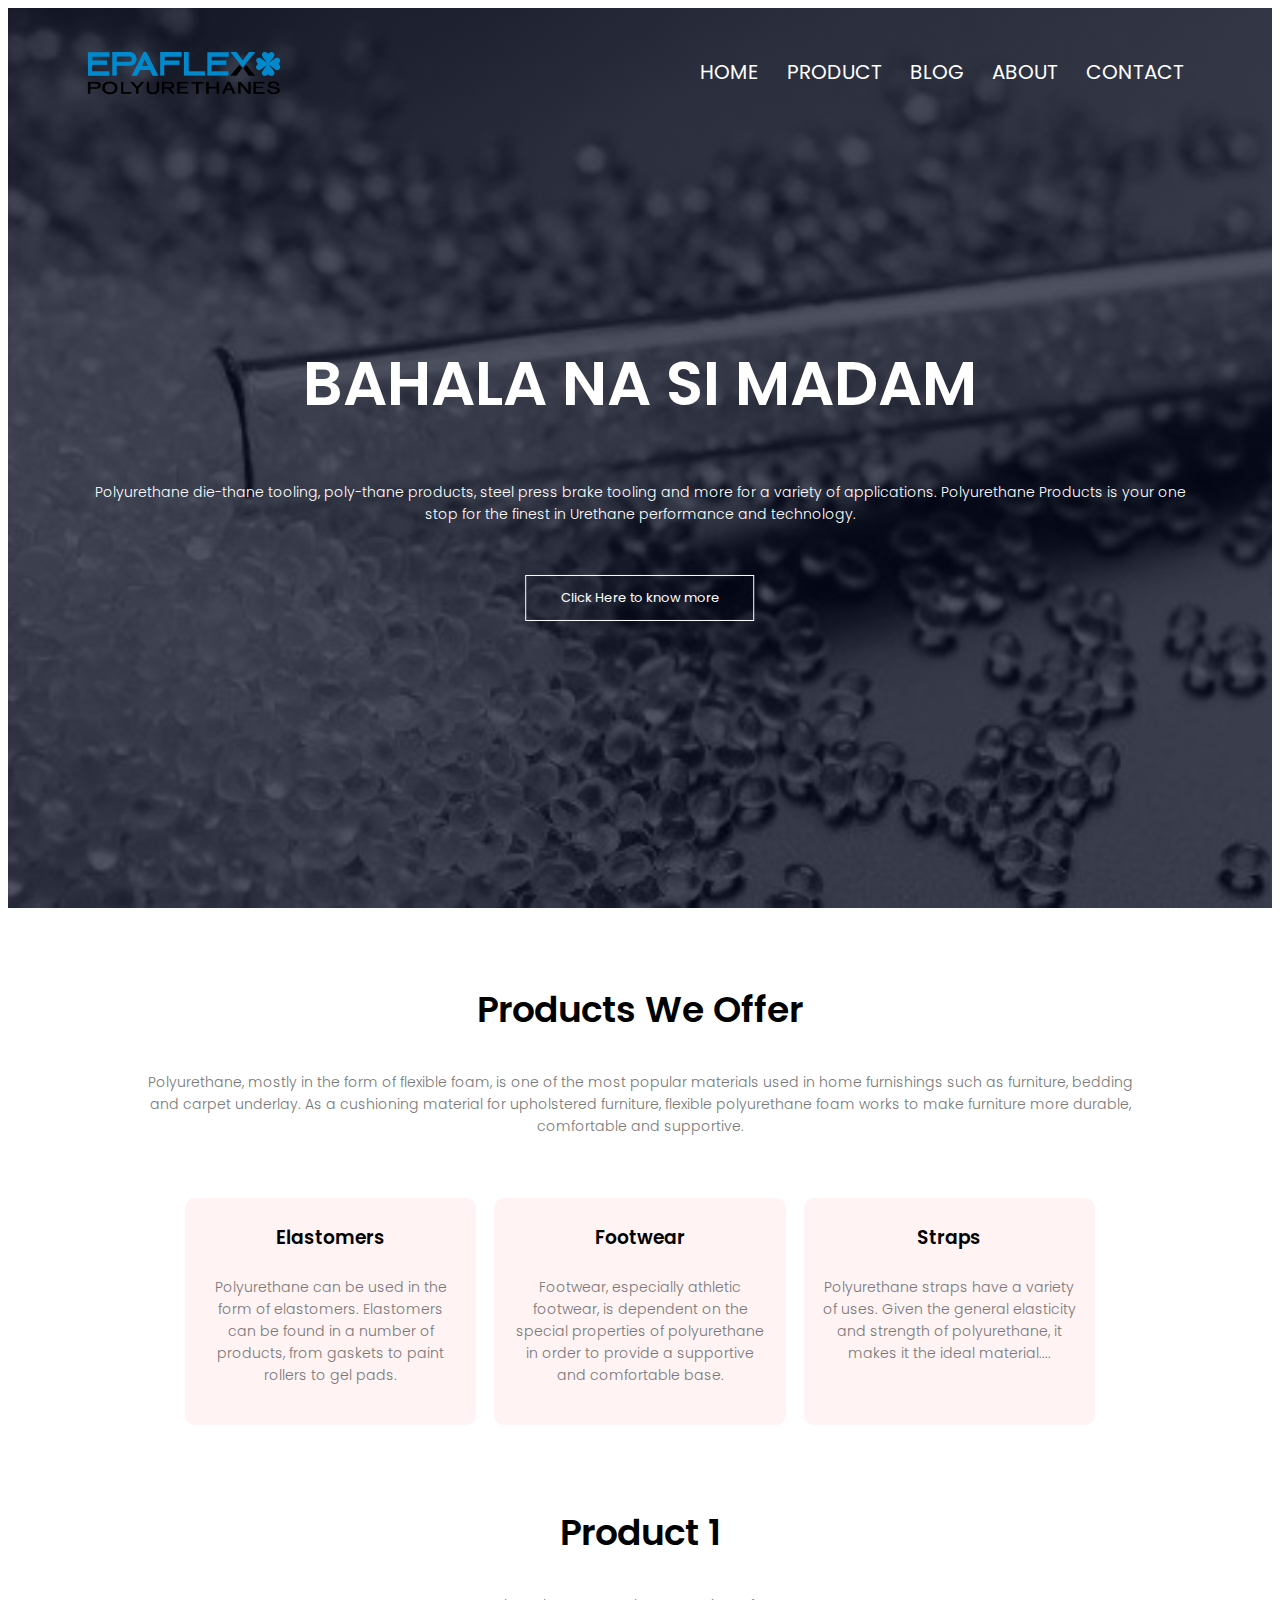
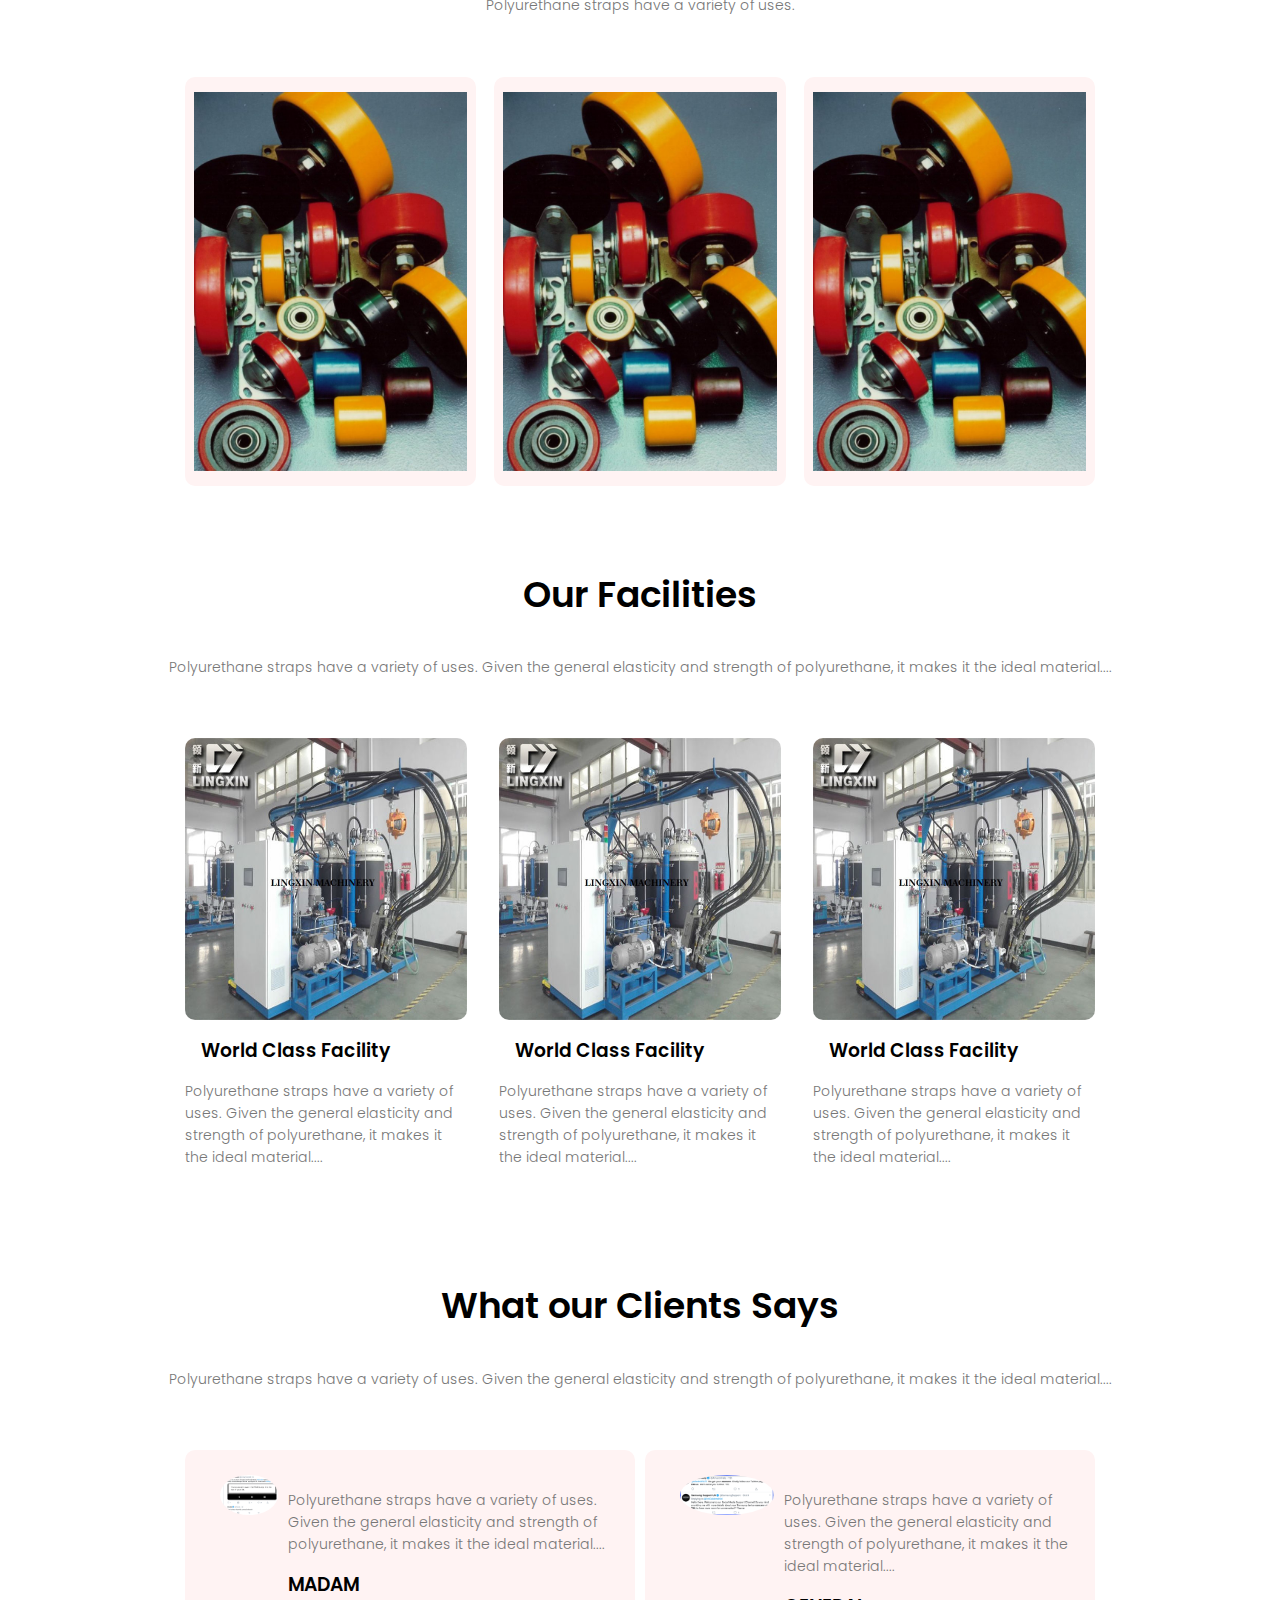
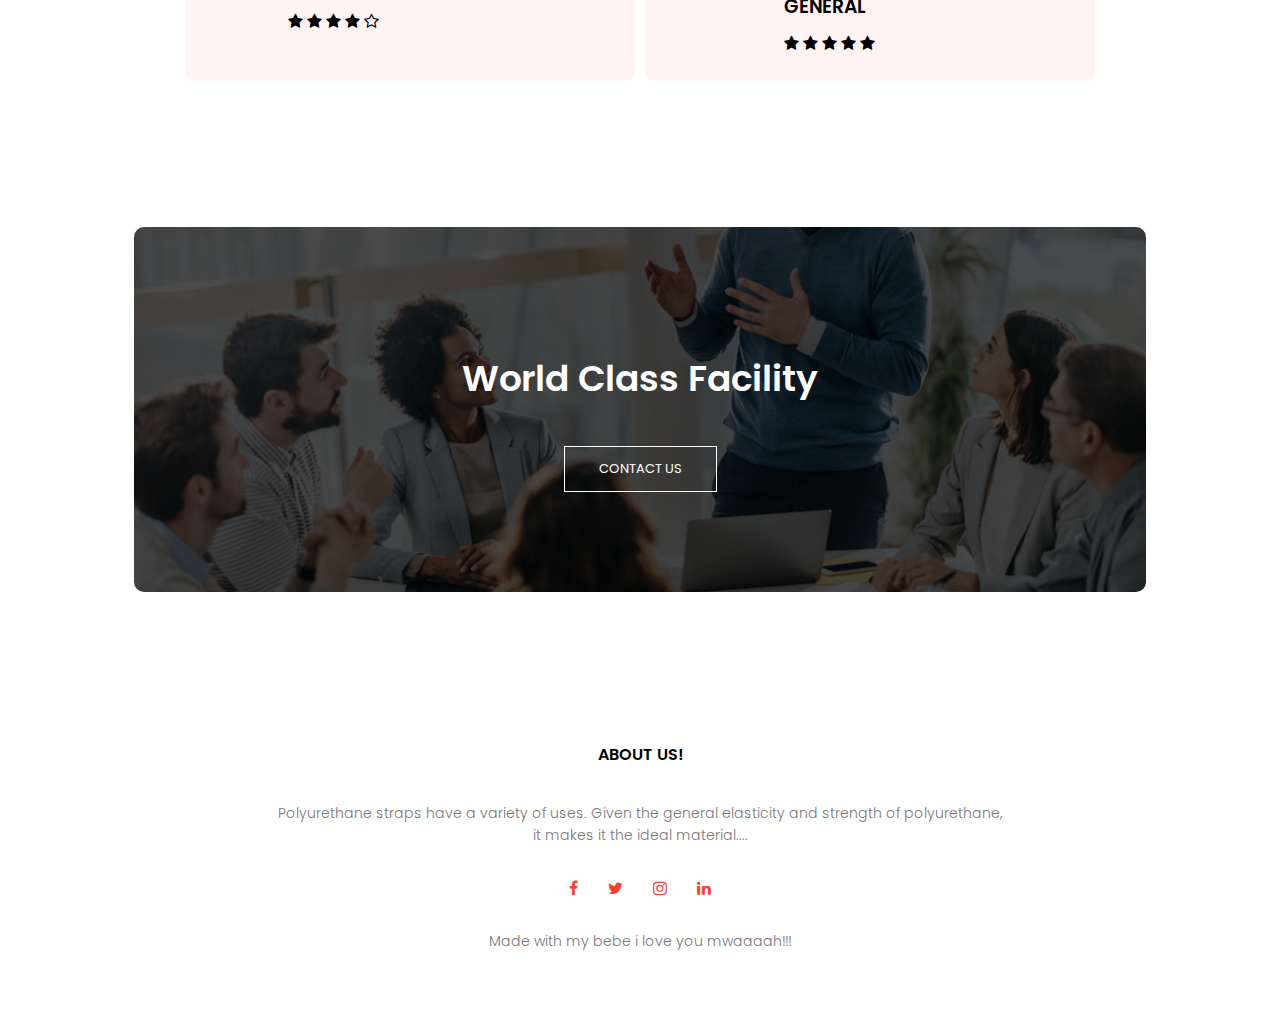
<file: index.html>
<html>
<head>
    <meta name="viewport" content="with=device-width, initial-scale=1">
    <title>Website ni Madam</title>
    <link rel="stylesheet" href="style.css">
    <link rel="preconnect" href="https://fonts.googleapis.com">
<link rel="preconnect" href="https://fonts.gstatic.com" crossorigin>

    <link href="https://fonts.googleapis.com/css2?family=Poppins:wght@100;200;300;400;600;700&display=swap" rel="stylesheet">
  
    <link rel="stylesheet" href="https://stackpath.bootstrapcdn.com/font-awesome/4.7.0/css/font-awesome.min.css">
    
    </head>    
   
<body>
    <section class="header">
        <nav>
            <a href="index.html"><img src="pics/logo2.png"></a>
            
            <div class="nav-links" id="navLinks">
            
            
                <i class="fa fa-times-circle" onclick="hideMenu()"></i>
                
                <ul>
                    <li><a href="index.html">HOME</a></li>
                    <li><a href="product.html">PRODUCT</a></li>
                    <li><a href="blogs.html">BLOG</a></li>
                    <li><a href="about.html">ABOUT</a></li>
                    <li><a href="contact.html">CONTACT</a></li>
                    
                </ul>
            </div>    
          
            <i class="fa fa-bars" onclick="showMenu()"></i>
            
        </nav>
        
        <div class="text-box">
            <h1>    BAHALA NA SI MADAM</h1>
            <p>Polyurethane die-thane tooling, poly-thane products, steel press brake tooling and more for a variety of applications. Polyurethane Products is your one stop for the finest in Urethane performance and technology.</p>
            
            <a href="" class="hero-btn"> Click Here to know more</a>
            
        </div>
        
    </section>
    
<!-----products ----->
<section class="products">
    <h1> Products We Offer</h1>
    <p> Polyurethane, mostly in the form of flexible foam, is one of the most popular materials used in home furnishings such as furniture, bedding and carpet underlay. As a cushioning material for upholstered furniture, flexible polyurethane foam works to make furniture more durable, comfortable and supportive.</p>
    
    <div class="row">
        <div class="product-col">
            <h3> Elastomers </h3>
            <p>Polyurethane can be used in the form of elastomers. Elastomers can be found in a number of products, from gaskets to paint rollers to gel pads. </p>
        </div>
        
         <div class="product-col">
            <h3> Footwear </h3>
            <p>Footwear, especially athletic footwear, is dependent on the special properties of polyurethane in order to provide a supportive and comfortable base.  </p>
        </div>
        
         <div class="product-col">
            <h3> Straps </h3>
            <p>Polyurethane straps have a variety of uses. Given the general elasticity and strength of polyurethane, it makes it the ideal material.... </p>
        </div>
        
    </div>
</section>
    
<!------Product 1 ------->
    
<section class="product1">
    <h1>   Product 1 </h1>
    <p>Polyurethane straps have a variety of uses.</p>
    
    <div class="row">
        <div class="product-col">
        <img src="pics/elastomers.jpg">
        <div class="layer">
                <h3> Product 1</h3>
            </div>  
        </div>
        
        <div class="product-col">
        <img src="pics/elastomers.jpg">
        <div class="layer">
                <h3> Product 1</h3>
            </div>  
        </div>
        
        <div class="product-col">
        <img src="pics/elastomers.jpg">
        <div class="layer">
                <h3> Product 1</h3>
            </div>  
        </div>
        
        
    </div>
</section>
    
  <!------Facilities----->
<section class="facilities">
    <h1> Our Facilities</h1>
    <p>Polyurethane straps have a variety of uses. Given the general elasticity and strength of polyurethane, it makes it the ideal material.... </p>
    
    <div class="row"> 
        <div class="facilities-col">
        <img src="pics/facility1.jpg">
            <h3> World Class Facility</h3>
            <p>Polyurethane straps have a variety of uses. Given the general elasticity and strength of polyurethane, it makes it the ideal material.... </p>
        </div>
        
        <div class="facilities-col">
        <img src="pics/facility1.jpg">
            <h3> World Class Facility</h3>
            <p>Polyurethane straps have a variety of uses. Given the general elasticity and strength of polyurethane, it makes it the ideal material.... </p>
        </div>
        
        <div class="facilities-col">
        <img src="pics/facility1.jpg">
            <h3> World Class Facility</h3>
            <p>Polyurethane straps have a variety of uses. Given the general elasticity and strength of polyurethane, it makes it the ideal material.... </p>
        </div>
        
    </div>

</section>
    
    
<!------Testimonials-----> 
<section class="testimonials">
    <h1> What our Clients Says</h1>
     <p>Polyurethane straps have a variety of uses. Given the general elasticity and strength of polyurethane, it makes it the ideal material.... </p>

    
    <div class="row">
        <div class="testimonial-col">
            <img src="pics/comment1.png">
            <div>
                <p>Polyurethane straps have a variety of uses. Given the general elasticity and strength of polyurethane, it makes it the ideal material.... </p>
                <h3> MADAM</h3>
                <i class="fa fa-star"></i>
                <i class="fa fa-star"></i>
                <i class="fa fa-star"></i>
                <i class="fa fa-star"></i>
                <i class="fa fa-star-o"></i>
                
            </div>
        </div>
        
        <div class="testimonial-col">
            <img src="pics/comment2.png">
            <div>
                <p>Polyurethane straps have a variety of uses. Given the general elasticity and strength of polyurethane, it makes it the ideal material.... </p>
                <h3> GENERAL</h3>
                <i class="fa fa-star"></i>
                <i class="fa fa-star"></i>
                <i class="fa fa-star"></i>
                <i class="fa fa-star"></i>
                <i class="fa fa-star"></i>
            </div>
        </div>
        
    </div>

</section>   
    
    
 <!------Call to Action----->      
<section class="cta">
     <h1> World Class Facility</h1>
           <a href="" class="hero-btn"> CONTACT US</a>
    
</section>   
 <!------JavaScript for Tonngle Menu----->   
<script>
    
    var navLinks = document.getElementById("navLinks");
    
    function showMenu(){
        navLinks.style.right = "0";
    }
     function hideMenu(){
        navLinks.style.right = "-200px";
    }
 </script>   

 <!------JavaScript for Tonngle Menu----->   
<section class="footer">
    <h4> ABOUT US!</h4>
    <p>Polyurethane straps have a variety of uses. Given the general elasticity and strength of polyurethane, <br>it makes it the ideal material.... </p>

    <div class="icons">
        <i class="fa fa-facebook"></i>
        <i class="fa fa-twitter"></i>
        <i class="fa fa-instagram"></i>
        <i class="fa fa-linkedin"></i>
   
    </div>
    <p>Made with my bebe i love you mwaaaah!!!</p>
</section>


 </body> 

</html>
</file>
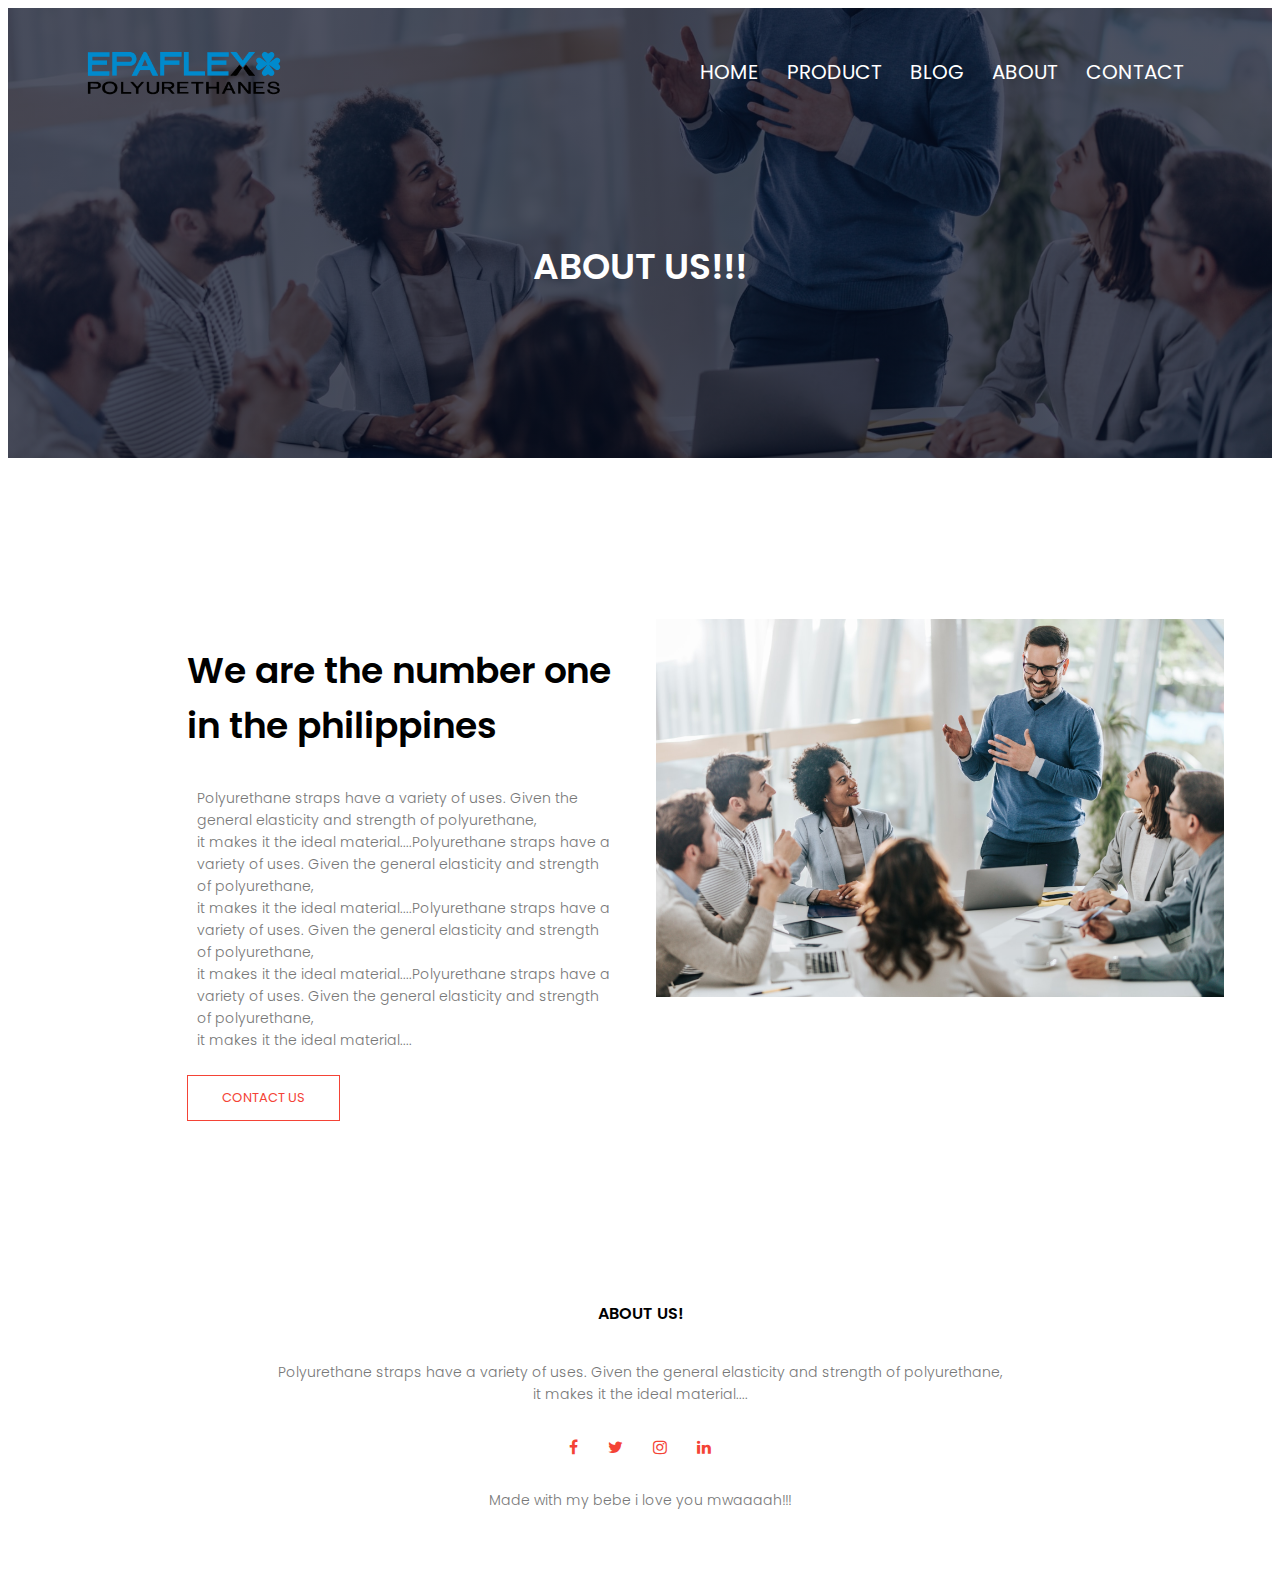
<file: about.html>
<html>
<head>
    <meta name="viewport" content="with=device-width, initial-scale=1">
    <title>Website ni Madam</title>
    <link rel="stylesheet" href="style.css">
    <link rel="preconnect" href="https://fonts.googleapis.com">
<link rel="preconnect" href="https://fonts.gstatic.com" crossorigin>

    <link href="https://fonts.googleapis.com/css2?family=Poppins:wght@100;200;300;400;600;700&display=swap" rel="stylesheet">
  
    <link rel="stylesheet" href="https://stackpath.bootstrapcdn.com/font-awesome/4.7.0/css/font-awesome.min.css">
    
    </head>    
   
<body>
    <section class="sub-header">
        <nav>
            <a href="index.html"><img src="pics/logo2.png"></a>
            
            <div class="nav-links" id="navLinks">
            
            
                <i class="fa fa-times-circle" onclick="hideMenu()"></i>
                
                <ul>
                    <li><a href="index.html">HOME</a></li>
                    <li><a href="product.html">PRODUCT</a></li>
                    <li><a href="blogs.html">BLOG</a></li>
                    <li><a href="about.html">ABOUT</a></li>
                    <li><a href="contact.html">CONTACT</a></li>
                    
                </ul>
            </div>    
          
            <i class="fa fa-bars" onclick="showMenu()"></i>
            
        </nav>
        
        <h1>  ABOUT US!!!</h1>     
    </section>
    
<!----------about us content--------->

<section class="about-us">
    <div class="row">
        <div class="about-col">
            <h1> We are the number one in the philippines</h1>
            <p>Polyurethane straps have a variety of uses. Given the general elasticity and strength of polyurethane, <br>it makes it the ideal material....Polyurethane straps have a variety of uses. Given the general elasticity and strength of polyurethane, <br>it makes it the ideal material....Polyurethane straps have a variety of uses. Given the general elasticity and strength of polyurethane, <br>it makes it the ideal material....Polyurethane straps have a variety of uses. Given the general elasticity and strength of polyurethane, <br>it makes it the ideal material.... </p>
            
         <a href="" class="hero-btn red-btn"> CONTACT US</a>
        </div>
        
        <div class="about-col">
            <img src="pics/contact.jpg">
        </div>
    </div>
    </section>

<section class="footer">
    <h4> ABOUT US!</h4>
    <p>Polyurethane straps have a variety of uses. Given the general elasticity and strength of polyurethane, <br>it makes it the ideal material.... </p>

    <div class="icons">
        <i class="fa fa-facebook"></i>
        <i class="fa fa-twitter"></i>
        <i class="fa fa-instagram"></i>
        <i class="fa fa-linkedin"></i>
   
    </div>
    <p>Made with my bebe i love you mwaaaah!!!</p>
</section>

<!------JavaScript for Tongle Menu----->   
<script>
    
    var navLinks = document.getElementById("navLinks");
    
    function showMenu(){
        navLinks.style.right = "0";
    }
     function hideMenu(){
        navLinks.style.right = "-200px";
    }
 </script>   
 </body> 

</html>
</file>
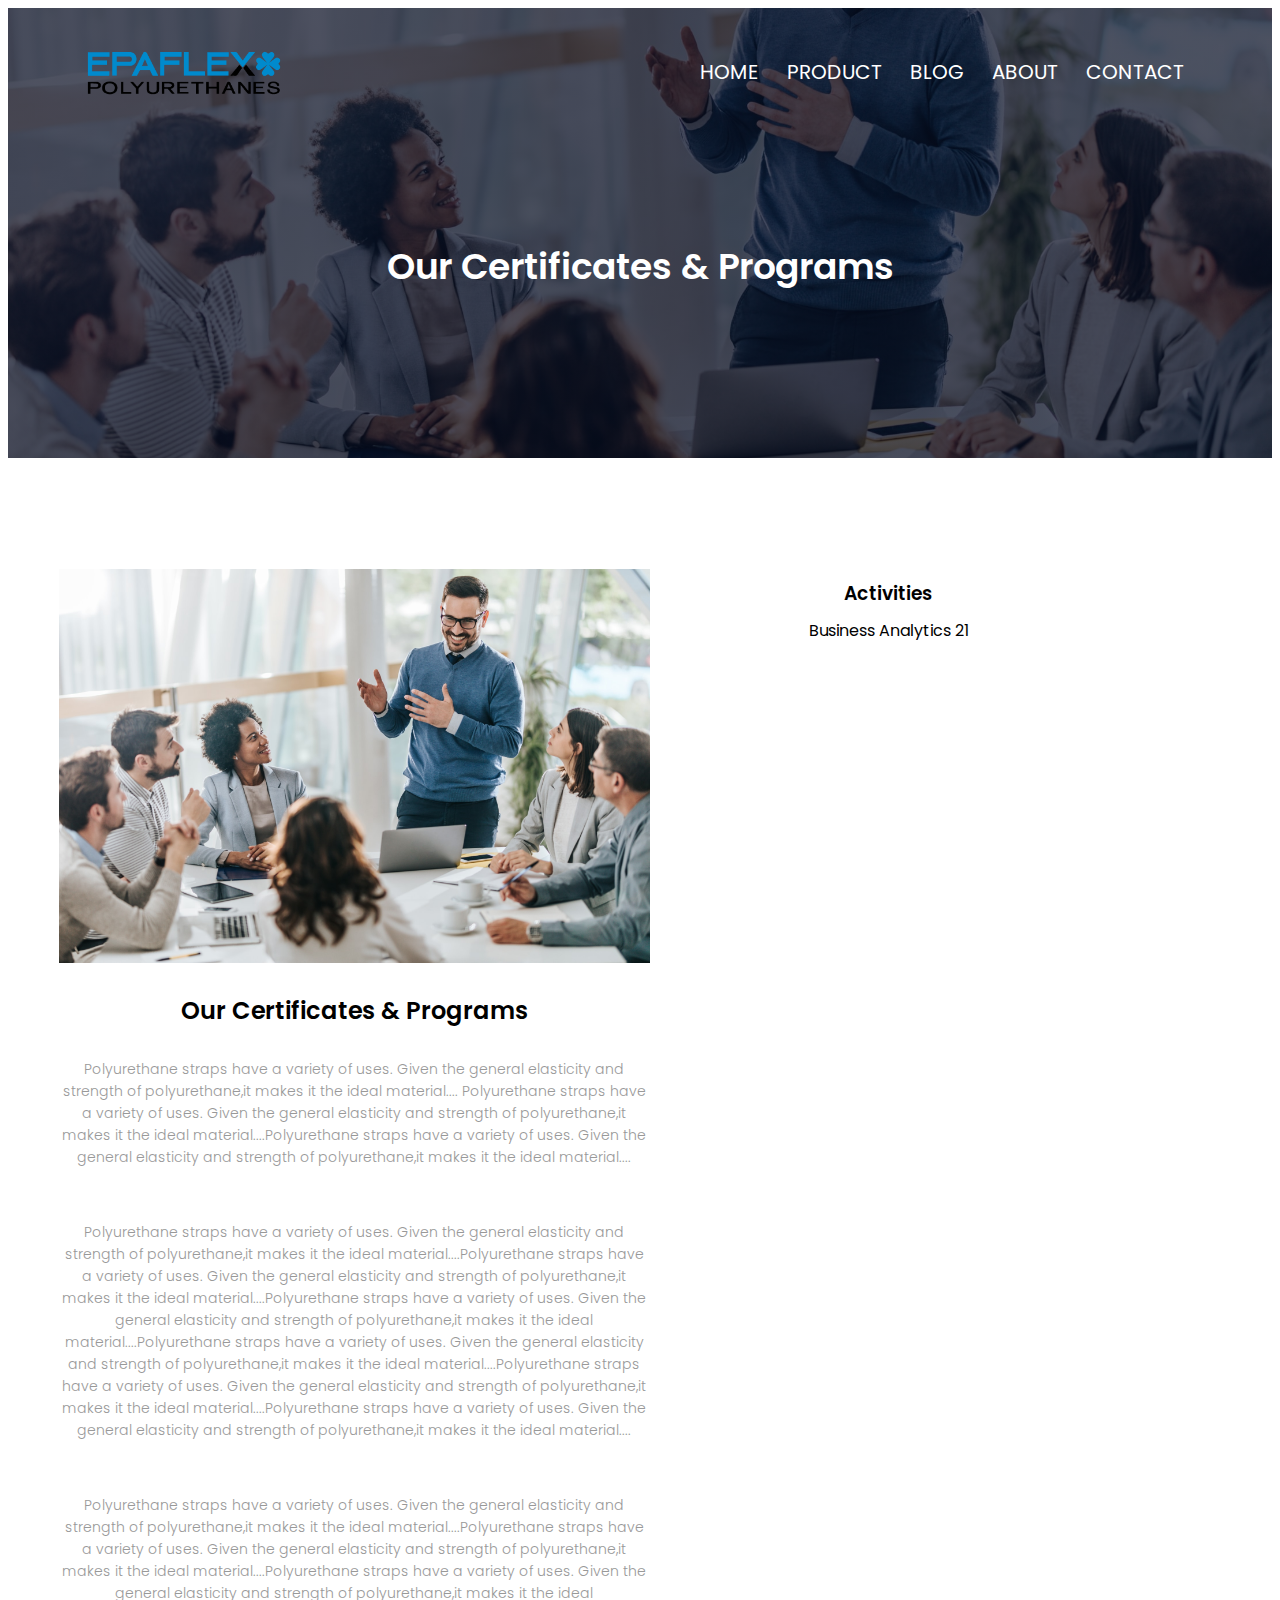
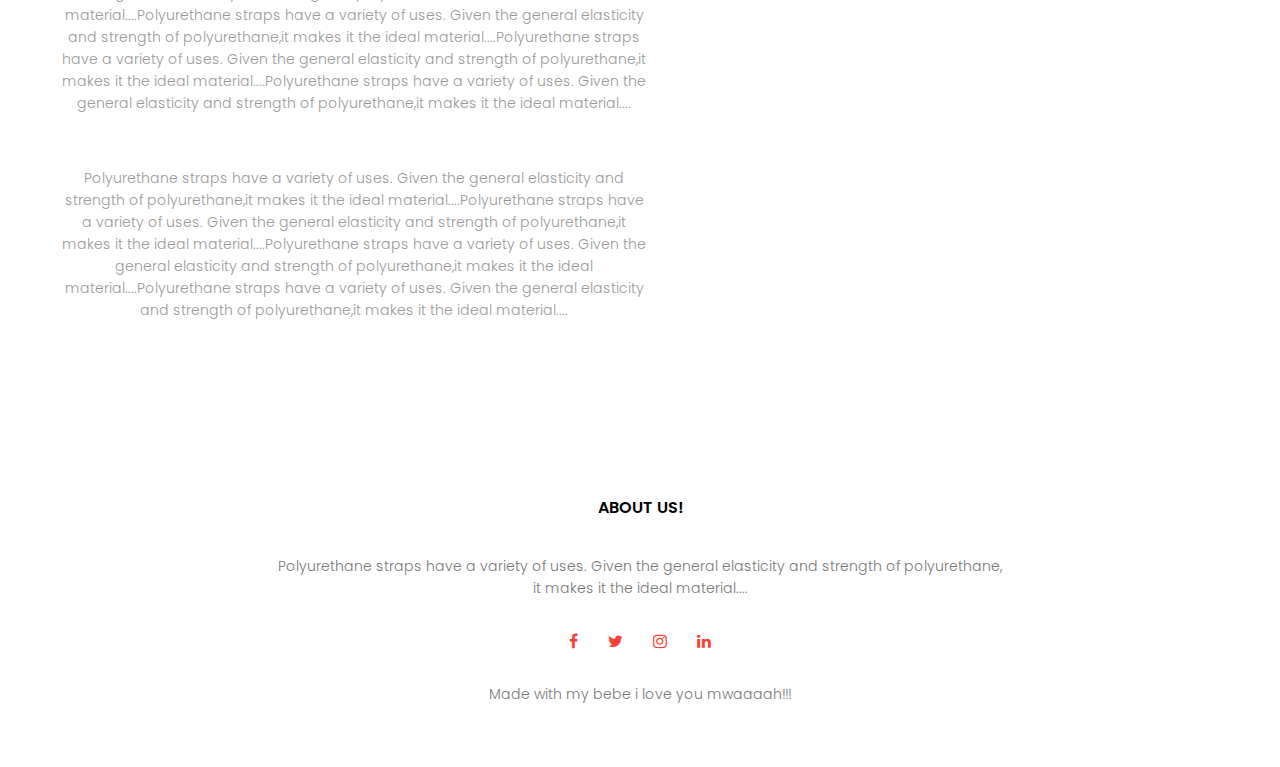
<file: blogs.html>
<html>
<head>
    <meta name="viewport" content="with=device-width, initial-scale=1">
    <title>Website ni Madam</title>
    <link rel="stylesheet" href="style.css">
    <link rel="preconnect" href="https://fonts.googleapis.com">
<link rel="preconnect" href="https://fonts.gstatic.com" crossorigin>

    <link href="https://fonts.googleapis.com/css2?family=Poppins:wght@100;200;300;400;600;700&display=swap" rel="stylesheet">
  
    <link rel="stylesheet" href="https://stackpath.bootstrapcdn.com/font-awesome/4.7.0/css/font-awesome.min.css">
    
    </head>    
   
<body>
    <section class="sub-header">
        <nav>
            <a href="index.html"><img src="pics/logo2.png"></a>
            
            <div class="nav-links" id="navLinks">
            
            
                <i class="fa fa-times-circle" onclick="hideMenu()"></i>
                
                <ul>
                    <li><a href="index.html">HOME</a></li>
                    <li><a href="product.html">PRODUCT</a></li>
                    <li><a href="blogs.html">BLOG</a></li>
                    <li><a href="about.html">ABOUT</a></li>
                    <li><a href="contact.html">CONTACT</a></li>
                    
                </ul>
            </div>    
          
            <i class="fa fa-bars" onclick="showMenu()"></i>
            
        </nav>
        
        <h1> Our Certificates & Programs </h1>     
    </section>
    
<!----------blog page content--------->

<section class="blog-content">
    <div class="row">
        <div class="blog-left">
            <img src="pics/contact.jpg">
            <h2>  Our Certificates & Programs </h2> 
            <p>Polyurethane straps have a variety of uses. Given the general elasticity and strength of polyurethane,it makes it the ideal material.... Polyurethane straps have a variety of uses. Given the general elasticity and strength of polyurethane,it makes it the ideal material....Polyurethane straps have a variety of uses. Given the general elasticity and strength of polyurethane,it makes it the ideal material....</p>
            <br>
            <p>Polyurethane straps have a variety of uses. Given the general elasticity and strength of polyurethane,it makes it the ideal material....Polyurethane straps have a variety of uses. Given the general elasticity and strength of polyurethane,it makes it the ideal material....Polyurethane straps have a variety of uses. Given the general elasticity and strength of polyurethane,it makes it the ideal material....Polyurethane straps have a variety of uses. Given the general elasticity and strength of polyurethane,it makes it the ideal material....Polyurethane straps have a variety of uses. Given the general elasticity and strength of polyurethane,it makes it the ideal material....Polyurethane straps have a variety of uses. Given the general elasticity and strength of polyurethane,it makes it the ideal material.... </p>
            <br>
            <p>Polyurethane straps have a variety of uses. Given the general elasticity and strength of polyurethane,it makes it the ideal material....Polyurethane straps have a variety of uses. Given the general elasticity and strength of polyurethane,it makes it the ideal material....Polyurethane straps have a variety of uses. Given the general elasticity and strength of polyurethane,it makes it the ideal material....Polyurethane straps have a variety of uses. Given the general elasticity and strength of polyurethane,it makes it the ideal material....Polyurethane straps have a variety of uses. Given the general elasticity and strength of polyurethane,it makes it the ideal material....Polyurethane straps have a variety of uses. Given the general elasticity and strength of polyurethane,it makes it the ideal material.... </p>
            <br>
            <p>Polyurethane straps have a variety of uses. Given the general elasticity and strength of polyurethane,it makes it the ideal material....Polyurethane straps have a variety of uses. Given the general elasticity and strength of polyurethane,it makes it the ideal material....Polyurethane straps have a variety of uses. Given the general elasticity and strength of polyurethane,it makes it the ideal material....Polyurethane straps have a variety of uses. Given the general elasticity and strength of polyurethane,it makes it the ideal material.... </p>
        </div>
        
        <div class="blog-right">  
            <h3> Activities</h3>
            <div>
                <span>Business Analytics</span>
                <span>21</span>
            </div>
        </div>
    </div>
</section>
    
    <!------footer ------->
        
<section class="footer">
    <h4> ABOUT US!</h4>
    <p>Polyurethane straps have a variety of uses. Given the general elasticity and strength of polyurethane, <br>it makes it the ideal material.... </p>

    <div class="icons">
        <i class="fa fa-facebook"></i>
        <i class="fa fa-twitter"></i>
        <i class="fa fa-instagram"></i>
        <i class="fa fa-linkedin"></i>
   
    </div>
    <p>Made with my bebe i love you mwaaaah!!!</p>
</section>

<!------JavaScript for Tongle Menu----->   
<script>
    
    var navLinks = document.getElementById("navLinks");
    
    function showMenu(){
        navLinks.style.right = "0";
    }
     function hideMenu(){
        navLinks.style.right = "-200px";
    }
 </script>   
 </body> 

</html>
</file>
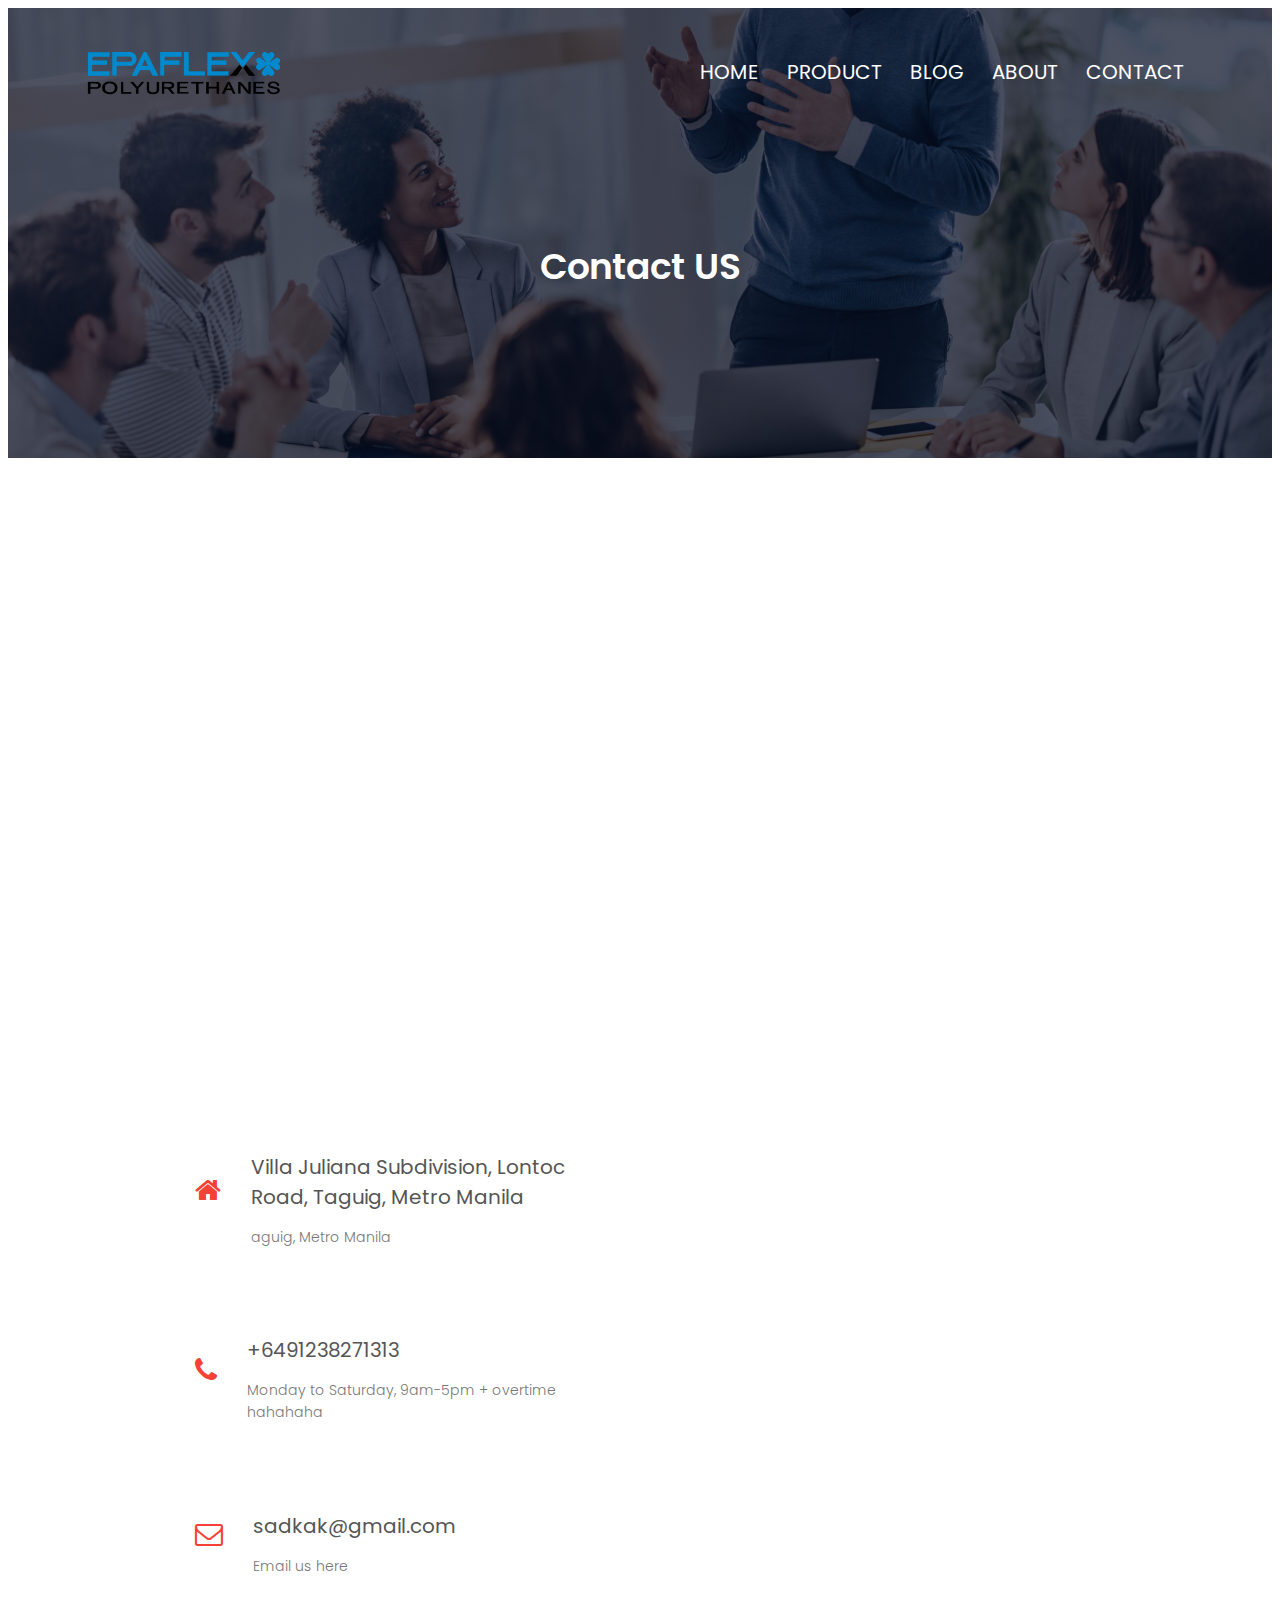
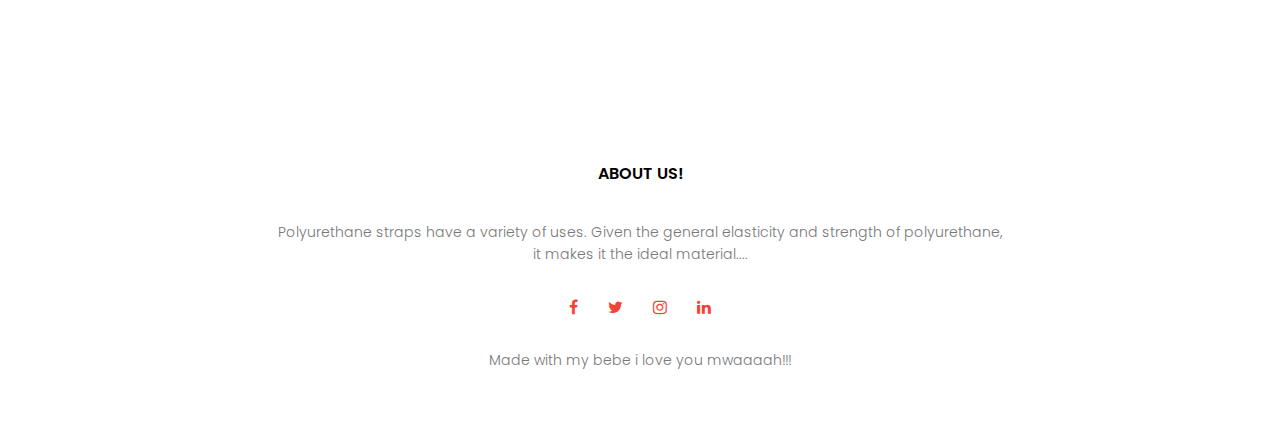
<file: contact.html>
<html>
<head>
    <meta name="viewport" content="with=device-width, initial-scale=1">
    <title>Website ni Madam</title>
    <link rel="stylesheet" href="style.css">
    <link rel="preconnect" href="https://fonts.googleapis.com">
<link rel="preconnect" href="https://fonts.gstatic.com" crossorigin>

    <link href="https://fonts.googleapis.com/css2?family=Poppins:wght@100;200;300;400;600;700&display=swap" rel="stylesheet">
  
    <link rel="stylesheet" href="https://stackpath.bootstrapcdn.com/font-awesome/4.7.0/css/font-awesome.min.css">
    
    </head>    
   
<body>
    <section class="sub-header">
        <nav>
            <a href="index.html"><img src="pics/logo2.png"></a>
            
            <div class="nav-links" id="navLinks">
            
            
                <i class="fa fa-times-circle" onclick="hideMenu()"></i>
                
                <ul>
                    <li><a href="index.html">HOME</a></li>
                    <li><a href="product.html">PRODUCT</a></li>
                    <li><a href="blogs.html">BLOG</a></li>
                    <li><a href="about.html">ABOUT</a></li>
                    <li><a href="contact.html">CONTACT</a></li>
                    
                </ul>
            </div>    
          
            <i class="fa fa-bars" onclick="showMenu()"></i>
            
        </nav>
        
        <h1> Contact US </h1>     
    </section>
    
<!----------contact content--------->

<section class="location">
    <iframe src="https://www.google.com/maps/embed?pb=!1m18!1m12!1m3!1d3862.1433043496254!2d121.07427251436856!3d14.533794382607855!2m3!1f0!2f0!3f0!3m2!1i1024!2i768!4f13.1!3m3!1m2!1s0x3397c99186db980b%3A0x42c5b35ba113c661!2sVilla%20Juliana%20Subdivision!5e0!3m2!1sen!2sph!4v1670389604038!5m2!1sen!2sph" width="600" height="450" style="border:0;" allowfullscreen="" loading="lazy" referrerpolicy="no-referrer-when-downgrade"></iframe>
    
</section>

<section class="contact-us">
    
    <div class="row">
        <div class="contact-col">
            <div>
                <i class="fa fa-home"></i>
                <span>
                    <h5> Villa Juliana Subdivision, Lontoc Road, Taguig, Metro Manila</h5>
                    <p>aguig, Metro Manila</p>
                </span>
             </div>
            
            <div>
                <i class="fa fa-phone"></i>
                <span>
                    <h5> +6491238271313 </h5>
                    <p>Monday to Saturday, 9am-5pm + overtime hahahaha</p>
                </span>
            </div>
            
             <div>
                <i class="fa fa-envelope-o"></i>
                <span>
                    <h5>sadkak@gmail.com</h5>
                    <p>Email us here</p>
                </span>
            </div>
        </div>
        
        <div class="contact-col"></div>
        
       
        
        
    </div>
</section>
    
    <!------footer ------->
        
<section class="footer">
    <h4> ABOUT US!</h4>
    <p>Polyurethane straps have a variety of uses. Given the general elasticity and strength of polyurethane, <br>it makes it the ideal material.... </p>

    <div class="icons">
        <i class="fa fa-facebook"></i>
        <i class="fa fa-twitter"></i>
        <i class="fa fa-instagram"></i>
        <i class="fa fa-linkedin"></i>
   
    </div>
    <p>Made with my bebe i love you mwaaaah!!!</p>
</section>

<!------JavaScript for Tongle Menu----->   
<script>
    
    var navLinks = document.getElementById("navLinks");
    
    function showMenu(){
        navLinks.style.right = "0";
    }
     function hideMenu(){
        navLinks.style.right = "-200px";
    }
 </script>   
 </body> 

</html>
</file>
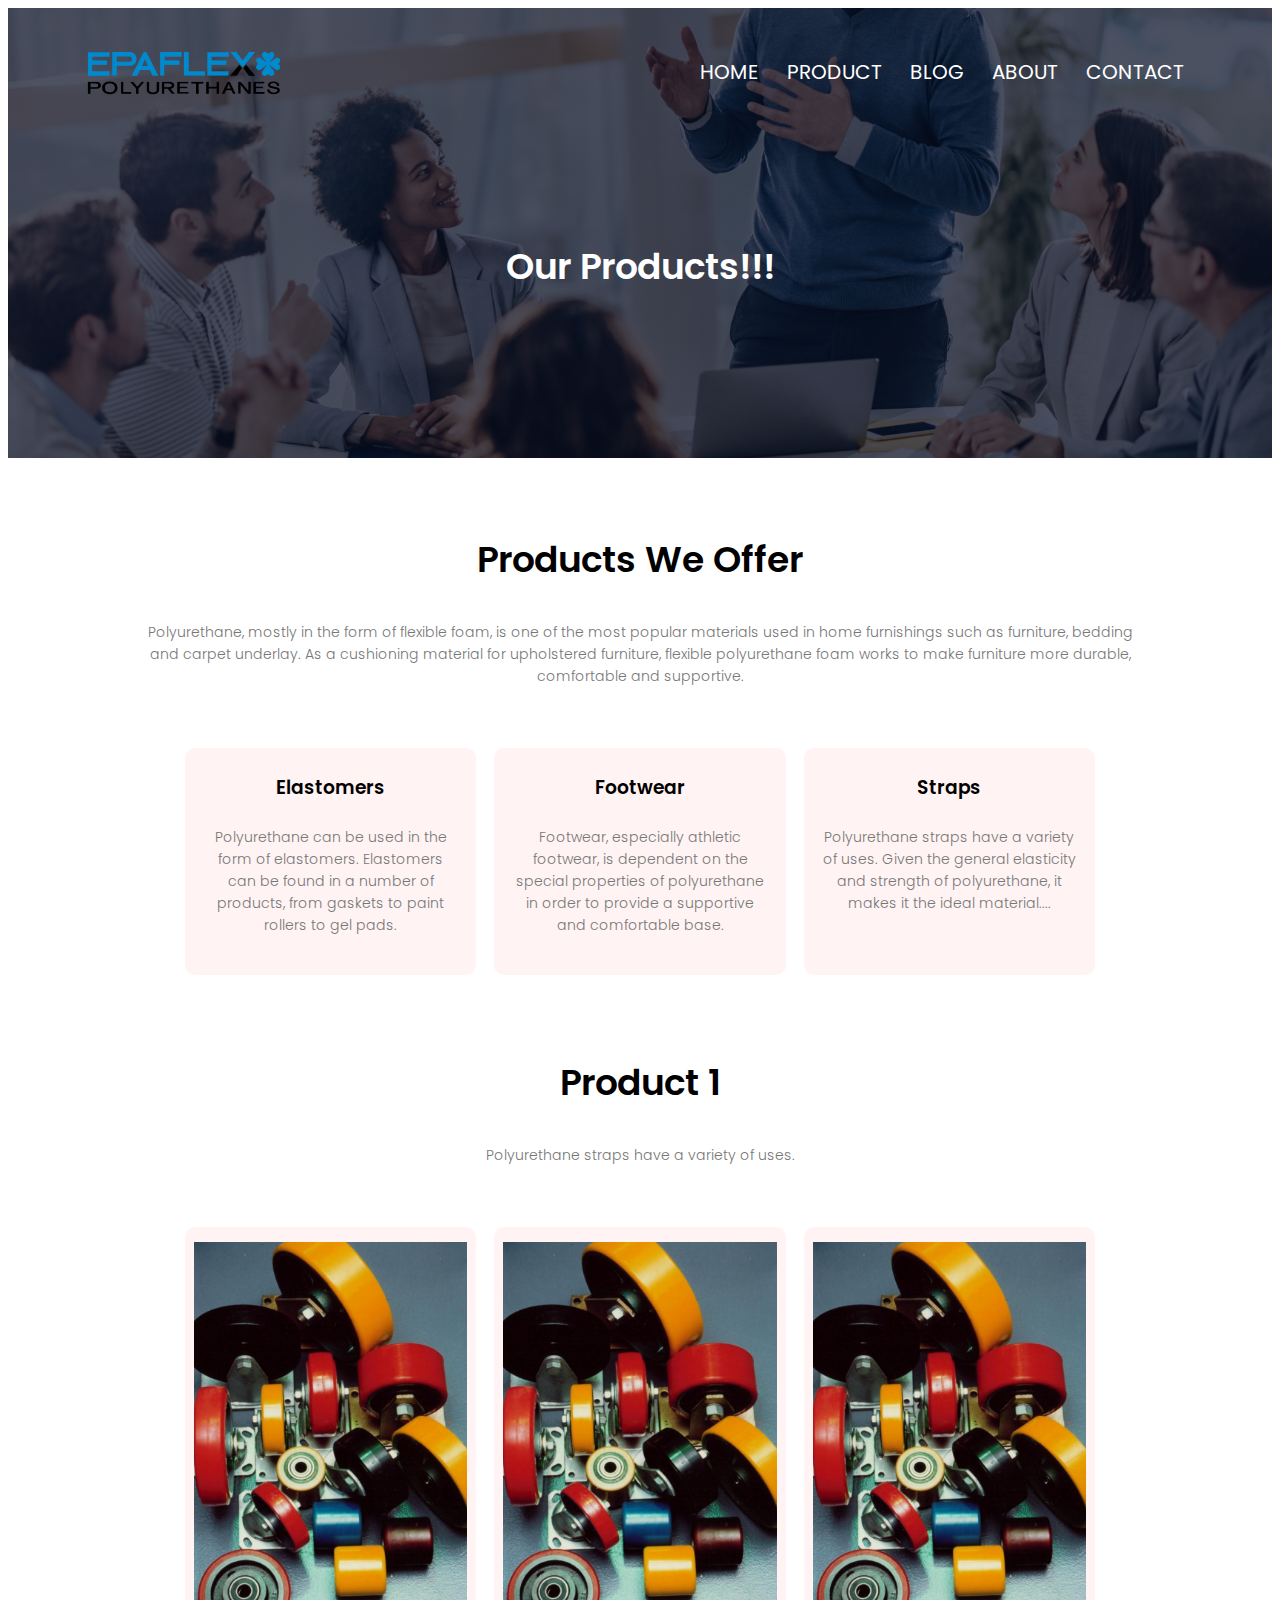
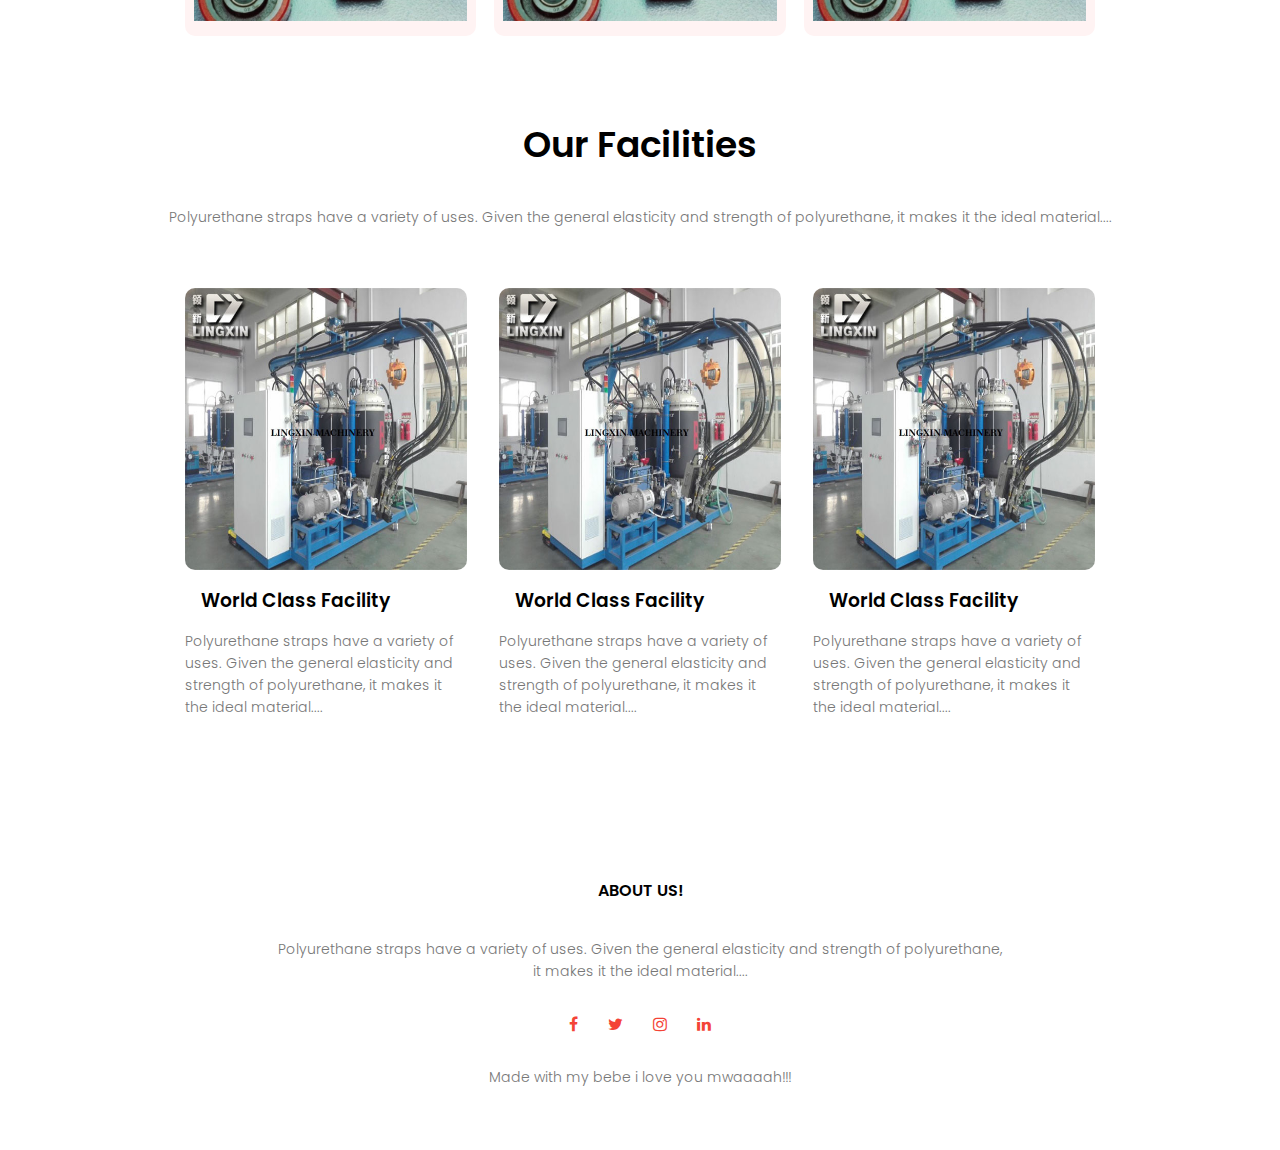
<file: product.html>
<html>
<head>
    <meta name="viewport" content="with=device-width, initial-scale=1">
    <title>Website ni Madam</title>
    <link rel="stylesheet" href="style.css">
    <link rel="preconnect" href="https://fonts.googleapis.com">
<link rel="preconnect" href="https://fonts.gstatic.com" crossorigin>

    <link href="https://fonts.googleapis.com/css2?family=Poppins:wght@100;200;300;400;600;700&display=swap" rel="stylesheet">
  
    <link rel="stylesheet" href="https://stackpath.bootstrapcdn.com/font-awesome/4.7.0/css/font-awesome.min.css">
    
    </head>    
   
<body>
    <section class="sub-header">
        <nav>
            <a href="index.html"><img src="pics/logo2.png"></a>
            
            <div class="nav-links" id="navLinks">
            
            
                <i class="fa fa-times-circle" onclick="hideMenu()"></i>
                
                <ul>
                    <li><a href="index.html">HOME</a></li>
                    <li><a href="product.html">PRODUCT</a></li>
                    <li><a href="blogs.html">BLOG</a></li>
                    <li><a href="about.html">ABOUT</a></li>
                    <li><a href="contact.html">CONTACT</a></li>
                    
                </ul>
            </div>    
          
            <i class="fa fa-bars" onclick="showMenu()"></i>
            
        </nav>
        
        <h1> Our Products!!!</h1>     
    </section>
    
<!----------products--------->
<section class="products">
    <h1> Products We Offer</h1>
    <p> Polyurethane, mostly in the form of flexible foam, is one of the most popular materials used in home furnishings such as furniture, bedding and carpet underlay. As a cushioning material for upholstered furniture, flexible polyurethane foam works to make furniture more durable, comfortable and supportive.</p>
    
    <div class="row">
        <div class="product-col">
            <h3> Elastomers </h3>
            <p>Polyurethane can be used in the form of elastomers. Elastomers can be found in a number of products, from gaskets to paint rollers to gel pads. </p>
        </div>
        
         <div class="product-col">
            <h3> Footwear </h3>
            <p>Footwear, especially athletic footwear, is dependent on the special properties of polyurethane in order to provide a supportive and comfortable base.  </p>
        </div>
        
         <div class="product-col">
            <h3> Straps </h3>
            <p>Polyurethane straps have a variety of uses. Given the general elasticity and strength of polyurethane, it makes it the ideal material.... </p>
        </div>
        
    </div>
</section>

    <!------Product 1 ------->
    
<section class="product1">
    <h1>   Product 1 </h1>
    <p>Polyurethane straps have a variety of uses.</p>
    
    <div class="row">
        <div class="product-col">
        <img src="pics/elastomers.jpg">
        <div class="layer">
                <h3> Product 1</h3>
            </div>  
        </div>
        
        <div class="product-col">
        <img src="pics/elastomers.jpg">
        <div class="layer">
                <h3> Product 1</h3>
            </div>  
        </div>
        
        <div class="product-col">
        <img src="pics/elastomers.jpg">
        <div class="layer">
                <h3> Product 1</h3>
            </div>  
        </div>
</div>
</section>
    
    
    
          <!------facilities ------->

 <section class="facilities">
    <h1> Our Facilities</h1>
    <p>Polyurethane straps have a variety of uses. Given the general elasticity and strength of polyurethane, it makes it the ideal material.... </p>
    
    <div class="row"> 
        <div class="facilities-col">
        <img src="pics/facility1.jpg">
            <h3> World Class Facility</h3>
            <p>Polyurethane straps have a variety of uses. Given the general elasticity and strength of polyurethane, it makes it the ideal material.... </p>
        </div>
        
        <div class="facilities-col">
        <img src="pics/facility1.jpg">
            <h3> World Class Facility</h3>
            <p>Polyurethane straps have a variety of uses. Given the general elasticity and strength of polyurethane, it makes it the ideal material.... </p>
        </div>
        
        <div class="facilities-col">
        <img src="pics/facility1.jpg">
            <h3> World Class Facility</h3>
            <p>Polyurethane straps have a variety of uses. Given the general elasticity and strength of polyurethane, it makes it the ideal material.... </p>
        </div>
        
    </div>

</section>   
    
    <!------footer ------->
        
<section class="footer">
    <h4> ABOUT US!</h4>
    <p>Polyurethane straps have a variety of uses. Given the general elasticity and strength of polyurethane, <br>it makes it the ideal material.... </p>

    <div class="icons">
        <i class="fa fa-facebook"></i>
        <i class="fa fa-twitter"></i>
        <i class="fa fa-instagram"></i>
        <i class="fa fa-linkedin"></i>
   
    </div>
    <p>Made with my bebe i love you mwaaaah!!!</p>
</section>

<!------JavaScript for Tongle Menu----->   
<script>
    
    var navLinks = document.getElementById("navLinks");
    
    function showMenu(){
        navLinks.style.right = "0";
    }
     function hideMenu(){
        navLinks.style.right = "-200px";
    }
 </script>   
 </body> 

</html>
</file>
<file: style.css>
*{
    margin 0;
    padding: 0;
    font-family: 'Poppins', sans-serif;
}
.header{
    min-height: 100vh;
    width: 100%;
    background-image: linear-gradient(rgba(4,9,30,0.7),rgba(4,9,30,0.7)), url(pics/cover.jpg);
    background-position: center;
    background-size: cover;
    position: relative;
    
}
nav{
    display: flex;
    padding: 2% 6%;
    justify-content: space-between;
    align-items: center;
    
}
nav img{
    width: 200px;
    
}
.nav-links{
    flex: 1;
    text-align: right;
    
}
.nav-links ul li{
    list-style: none;
    display: inline-block;
    padding: 8px 12px;
    position: relative;
    
}

.nav-links ul li a{
    color: #fff;
    text-decoration: none;
    font-size: 20px;
    
}
    
.nav-links ul li::after{
    content: '';
    width: 0;
    height: 2px;
    background: #f44336;
    display: block;
    margin: auto;
    transition: 0.5s;
}
.nav-links ul li:hover::after{
    width: 100%;
}

.text-box{
    width: 90%;
    color: #fff;
    position: absolute;
    top: 50%;
    left: 50%;
    transform: translate(-50%,-50%);
    text-align: center;   
}
.text-box h1{
    font-size: 62px;
}
.text-box p{
    margin: 10px 0 40px;
    font-size: 14px;
    color: #fff;
}

.hero-btn{
    display: inline-block;
    text-decoration: none;
    color: #fff;
    border: 1px solid #fff;
    padding: 12px 34px;
    font-size: 13px;
    position: relative;
    cursor: pointer;
}
.hero-btn:hover{
    border: 1px solid #f44336;
    background: #f44336;
    transition: 1s;
}
nav .fa{
    display: none;
}

@media(max-width: 700px){
    nav{
    display: flex;
    padding: 10% 9%;
    justify-content: space-between;
    align-items:baseline;
    }

    .nav-links ul li a{
    color: #fff;
    font-size: 18px;
    }
    nav img{
    padding: 5%;
    width: 150px;
    
}
    .text-box h1{
    font-size: 20px;
    }
    .text-box p{
    margin: 8px 0 25px;
    font-size: 10px;
    color: #fff;
}
    .nav-links ul li {
        display: block;
        padding: 2px 6px;
        position: relative;
    }
    .nav-links{
       position:fixed;
        background: #f44336;
        height: 100vh;
        width: 200p;
        top: 0;
        right: -200px;
        text-align: left;
        z-index: 2;
        transition: 1.0s;
        
    }
    
    nav .fa{
    display: block;
    color: #fff;
        margin: 5px;
        font-size: 20px;
        cursor: pointer;
    }
    .nav-links ul{
          padding: 20px  
        }
}

/*-----Products-----*/
.products{
    width: 80%;
    margin: auto;
    text-align: center;
    padding-top: 50px;
    
}
h1{
    font-size: 36px;
    font-weight: 600;
}

p{
    color: #777;
    font-size: 14px;
    font-weight: 300;
    line-height: 22px;
    padding: 10px
}

.row{
    margin: 5%;
    display: flex;
    justify-content: space-between;
}

.product-col{
    flex-basis: 31%;
    background: #fff3f3;
    border-radius: 10px;
    margin-bottom: 3%;
    padding: 15px 9px;
    box-sizing: border-box;
    transition: 0.5s;
}
h3{
    text-align: center;
    font-weight: 600;
    margin: 10px 0;
}
.product-col:hover{
    box-shadow: 0 0 20px 0px rgba(0,0,0,0.2);
}

@media(max-width: 700px){
    .row{
        flex-direction: column;
    }
}
/*-------product 1-------*/
.product1{
    width: 80%;
    margin: auto;
    text-align: center;
    padding-top: 0;
}
.product-col{
    flex-basis: 32%;
    border-radius: 10px;
    margin-bottom: 30px;
    position: relative;
    overflow: hidden;
}
.product-col img{
    width: 100%;
    display: block;
}

/*-------product 1-------
.row img{
    height: 300px;
    width: 300px; 
}
---*/

.layer{
    background: transparent;
    height: 100%;
    width: 100%;
    position: absolute;
    top: 0;
    left: 0;
    transition: 0.5s;
}

.layer:hover{
    background: rgba(226,0,0,0.7);
    
}

.layer h3{
    width: 100%;
    font-weight: 500;
    color: #fff;
    bottom: 0;
    left: 50%;
    transform: translateX(-50%);
    position: absolute;
    opacity: 0;
    transition: 0.3s;
}
.layer:hover h3{
    bottom: 50%;
    opacity: 1;
    
}

/*-------facilities-------*/
.facilities{
    width: 80%;
    margin: auto;
    text-align: center;
    padding-top: 0;
    
}

.facilities{
    width: 80%;
    margin: auto;
    text-align: center;
    padding-top: 0;
}

.facilities-col{
    flex-basis: 31%;
    border-radius: 10px;
    margin-bottom: 5%;
    text-align: left;
}

.facilities-col img{
    width: 100%;
    border-radius: 10px;
}

.facilities-col p{
    padding: 0;
}
.facilities-col h3{
    margin: 16px;
    margin-bottom: 15px;
    text-align: left;
}

/*-------facilities-------*/

.testimonials{
     width: 80%;
    margin: auto;
    text-align: center;
    padding-top: 0;
}

.testimonial-col{
    flex-basis: 44%;
    border-radius: 10px;
    margin-bottom: 5%;
    text-align: left;
    background: #fff3f3;
    padding: 25px;
    cursor: pointer;
    display: flex;
}

.testimonial-col img{
    height: 40px;
    margin-left: 10px;
    margin-right: 10px;
    border-radius: 50%;
}

.testimonial-col p{
    padding: 0; 
}

.testimonial-col h3{
    margin-top: 15px;
    text-align: left;
}

/*--------CALL TO ACTION------*/

.cta{
    margin: 100px auto;
    width: 80%;
    background-image: linear-gradient(rgba(0,0,0,0.7),rgba(0,0,0,0.7)), url(pics/contact.jpg);
    background-position: center;
    background-size: cover;
    border-radius: 10px;
    text-align: center;
    padding: 100px 0;
}

.cta h1{
    color: #fff;
    margin-bottom: 40px;
    padding: 0;
}

@media(max-width: 700px){
    .cta h1{
       font-size: 24px;
    }
}

/*--------footer------*/
.footer{
    width: 100%;
    text-align: center;
    padding: 30px 0;
}

.footer h4{
    margin-bottom: 25px;
    margin-top: 20px;
    font-weight: 600;
}

.icons .fa{
    color: #f44336;
    margin: 0 13px;
    cursor: pointer;
    padding: 10px 0;
}


/*------------ABOUT----------------*/

.sub-header{
    height: 50vh;
    width: 100%;
    background-image: linear-gradient(rgba(4,9,30,0.7),rgba(4,9,30,0.7)), url(pics/contact.jpg);
    background-position: center;
    background-size: cover;
    text-align: center;
    color: #fff;
}

.sub-header h1{
    margin-top: 100px;
}

.about-us{
    width: 80%;
    margin: auto;
    padding-top: 80px;
    padding-bottom: 50px;
}

.about-col{
    flex-basis: 48%;
    padding: 30px 2px;
}

.about-col img{
    width: 130%;
}

.about-col h1{
    padding-top: 0;
}

.about-col p{
    padding-top: 15px 0 25px;
}

.red-btn{
    border: 1px solid #f44336;
    background: transparent;
    color: f44336;
}

.red-btn:hover{
    color: #fff;
}


/*-----------blog content---------*/
.blog-content{
    width: 80%;
    text-align: center;
    padding: 60px 0;
}
.blog-left{
    flex-basis: 65%;
}
.blog-left img{
    width: 100%;
}
.blog-left h2{
    color: f222;
    font-weight: 600;
    margin: 30px 0;
}
.blog-left p{
    color: #999;
    padding: 0;
}

/*----------contact us page-------*/
.location{
    width: 80%;
    margin: auto;
    padding: 80px 0;
}

.location iframe{
    width: 100%;
}

.contact-us{
    width: 80%;
    margin: auto;
}

.contact-col{
    flex-basis: 48%;
    margin-bottom: 30px;
}

.contact-col div{
    display: flex;
    align-items: center;
    margin-bottom: 40px;
}

.contact-col div .fa{
    font-size: 28px;
    color: #f44336;
    margin: 10px;
    margin-right: 30px;
}

.contact-col div p{
    padding: 0;
}

.contact-col div h5{
    font-size: 20px;
    margin-bottom: 5px;
    color: #555;
    font-weight: 400;
}
</file>
